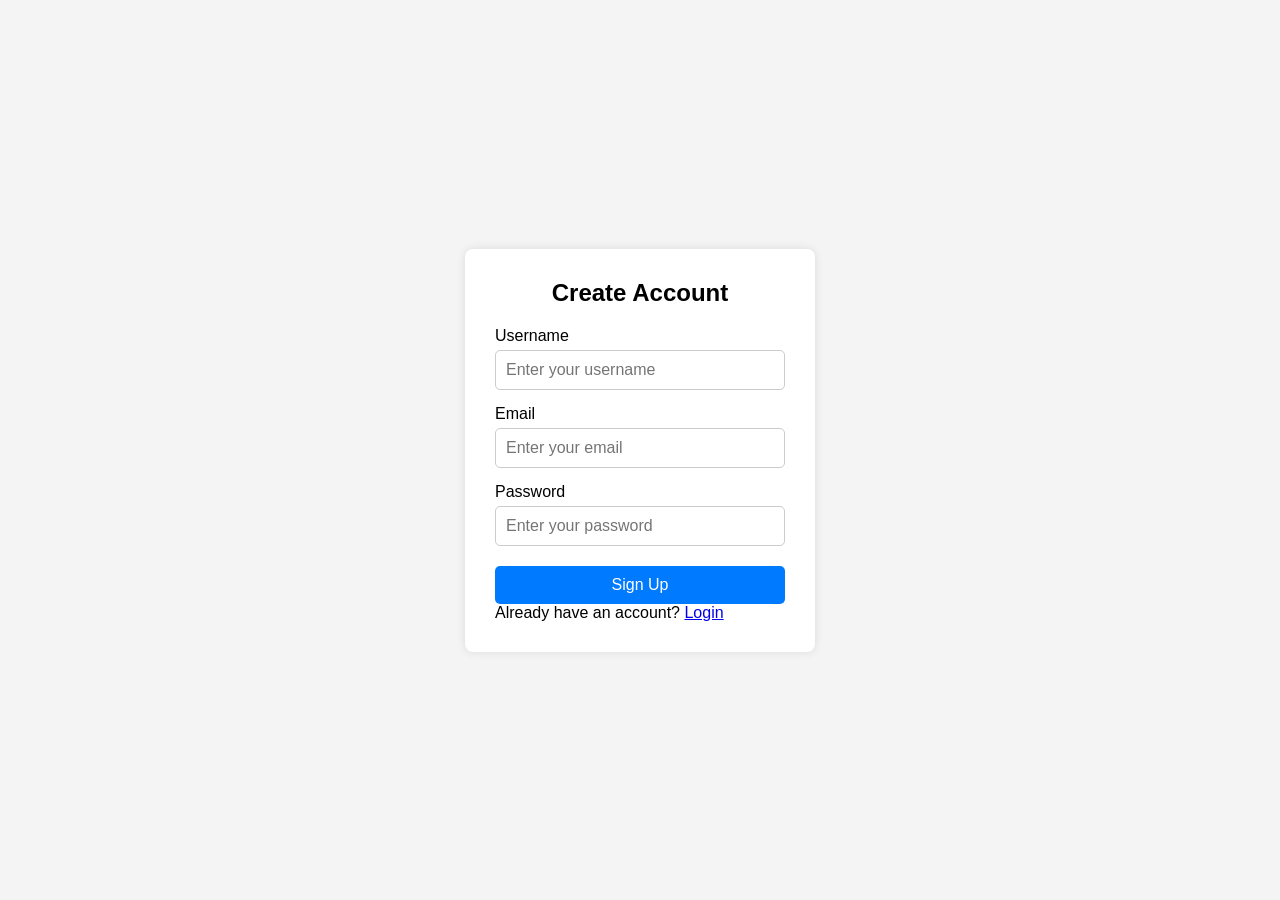
<file: frontend/index.html>
<!DOCTYPE html>
<html lang="en">

<head>
    <meta charset="UTF-8">
    <meta name="viewport" content="width=device-width, initial-scale=1.0">
    <title>Sign Up</title>
    <link rel="stylesheet" href="./css/signup.css">
</head>

<body>

    <div class="container">
        <h2>Create Account</h2>

        <form id="signupform" autocomplete="off">
            <label for="username">Username</label>
            <input type="text" id="username" placeholder="Enter your username" autocomplete="off" required>

            <label for="email">Email</label>
            <input type="email" id="email" placeholder="Enter your email" autocomplete="off" required>

            <label for="password">Password</label>
            <input type="password" id="password" placeholder="Enter your password" autocomplete="off" required>

            <button type="submit" id="signupbutton">Sign Up</button>

            <p class="login-link">
                Already have an account?
                <a href="login.html">Login</a>
            </p>
        </form>
    </div>

    <script type="module" src="./js/signup.js"></script>

</body>

</html>
</file>
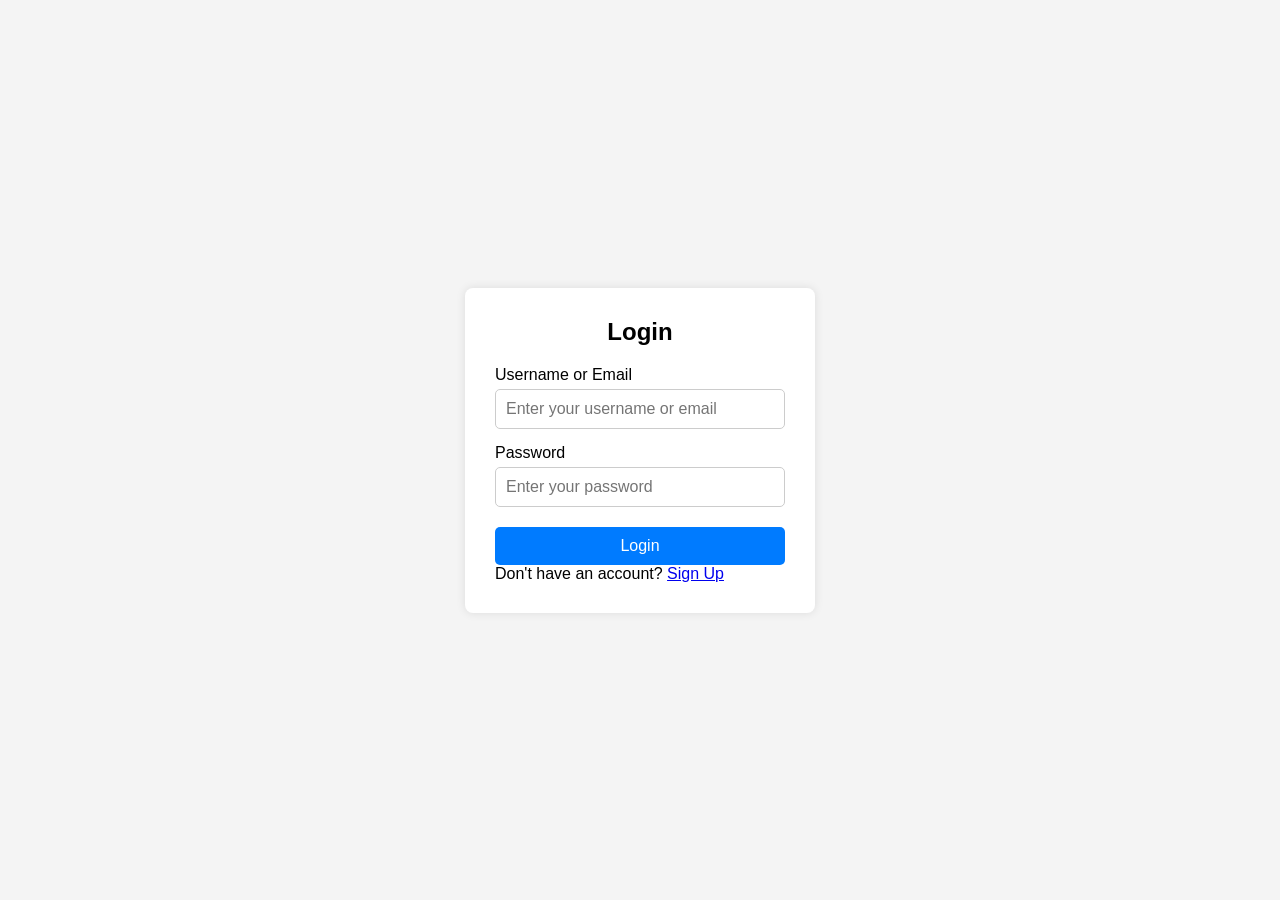
<file: frontend/login.html>
<!DOCTYPE html>
<html lang="en">

<head>
    <meta charset="UTF-8">
    <meta name="viewport" content="width=device-width, initial-scale=1.0">
    <title>Login Page</title>
    <link rel="stylesheet" href="./css/signup.css">
</head>

<body>

    <div class="container">
        <h2>Login</h2>

        <form id="loginform">
            <label for="username">Username or Email</label>
            <input type="text" id="username" placeholder="Enter your username or email" autocomplete="off" required>

            <label for="password">Password</label>
            <input type="password" id="password" placeholder="Enter your password" autocomplete="off"required>

            <button type="submit" id="loginbutton">Login</button>

            <p class="signup-link">
                Don't have an account?
                <a href="index.html">Sign Up</a>
            </p>
        </form>
    </div>

    <script type="module" src="./js/login.js"></script>
</body>

</html>
</file>
<file: frontend/css/signup.css>
* {
    margin: 0;
    padding: 0;
    box-sizing: border-box;
}

body {
    font-family: Arial, sans-serif;
    background-color: #f4f4f4;

    display: flex;
    justify-content: center;
    align-items: center;

    height: 100vh;
}

.container {
    background-color: white;
    padding: 30px;
    width: 350px;
    border-radius: 8px;
    box-shadow: 0 0 10px rgba(0, 0, 0, 0.1);
}

h2 {
    text-align: center;
    margin-bottom: 20px;
}

label {
    display: block;
    margin-top: 15px;
    margin-bottom: 5px;
}

input {
    width: 100%;
    padding: 10px;
    border: 1px solid #ccc;
    border-radius: 5px;
    font-size: 16px;
}

button {
    width: 100%;
    margin-top: 20px;
    padding: 10px;
    background-color: #007bff;
    color: white;
    border: none;
    border-radius: 5px;
    font-size: 16px;
    cursor: pointer;
}

button:hover {
    background-color: #0056b3;
}
</file>
